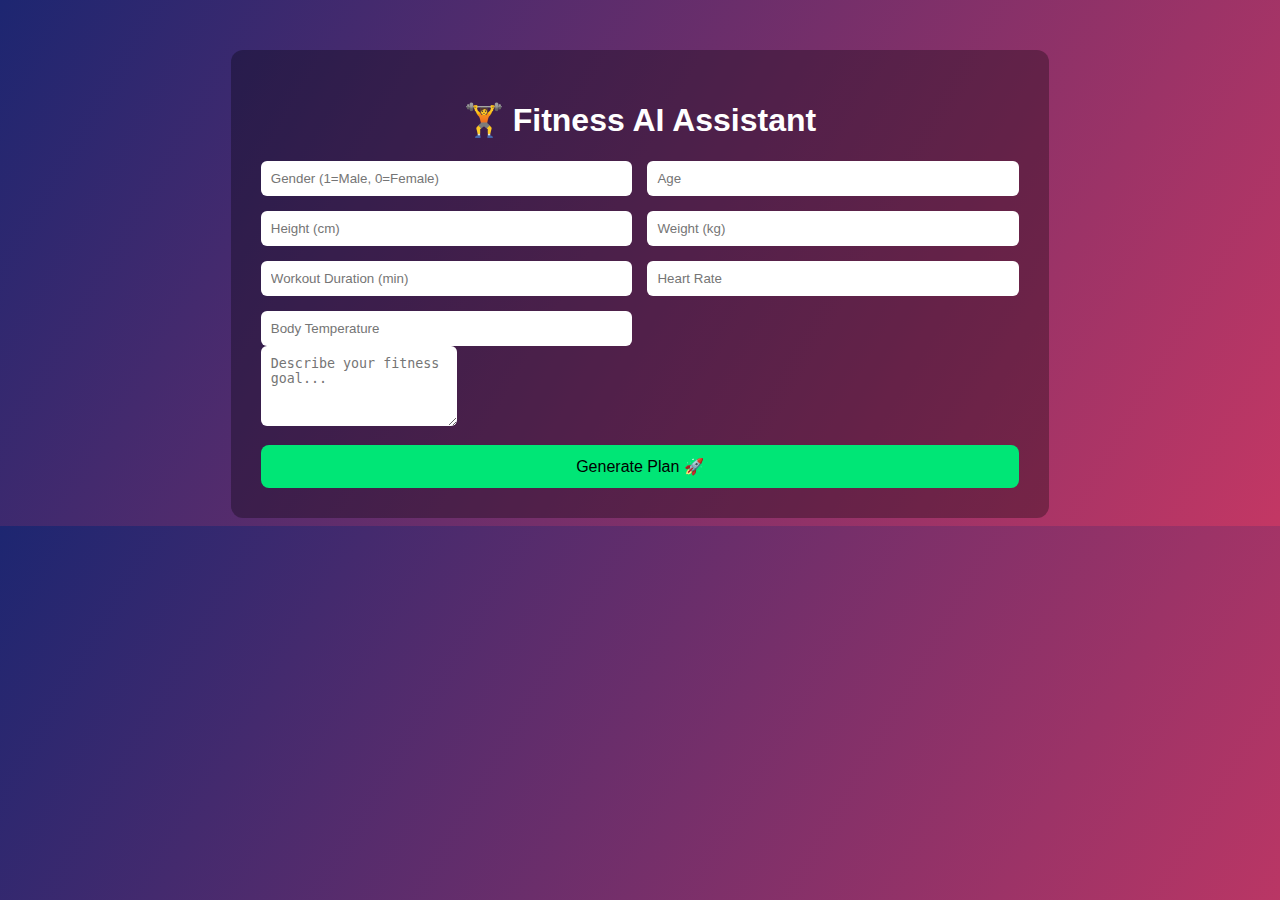
<file: templates/index.html>
<!DOCTYPE html>
<html>
<head>
    <title>Fitness AI Agent</title>
    <link rel="stylesheet" href="/static/style.css">
</head>
<body>
<div class="container">
    <h1>🏋️ Fitness AI Assistant</h1>

    <form action="/predict" method="post">
        <div class="grid">
            <input name="gender" placeholder="Gender (1=Male, 0=Female)" required>
            <input name="age" placeholder="Age" required>
            <input name="height" placeholder="Height (cm)" required>
            <input name="weight" placeholder="Weight (kg)" required>
            <input name="duration" placeholder="Workout Duration (min)" required>
            <input name="heart_rate" placeholder="Heart Rate" required>
            <input name="body_temp" placeholder="Body Temperature" required>
        </div>

        <textarea name="goal" placeholder="Describe your fitness goal..." rows="4" required></textarea>

        <button type="submit">Generate Plan 🚀</button>
    </form>
</div>
</body>
</html>
</file>
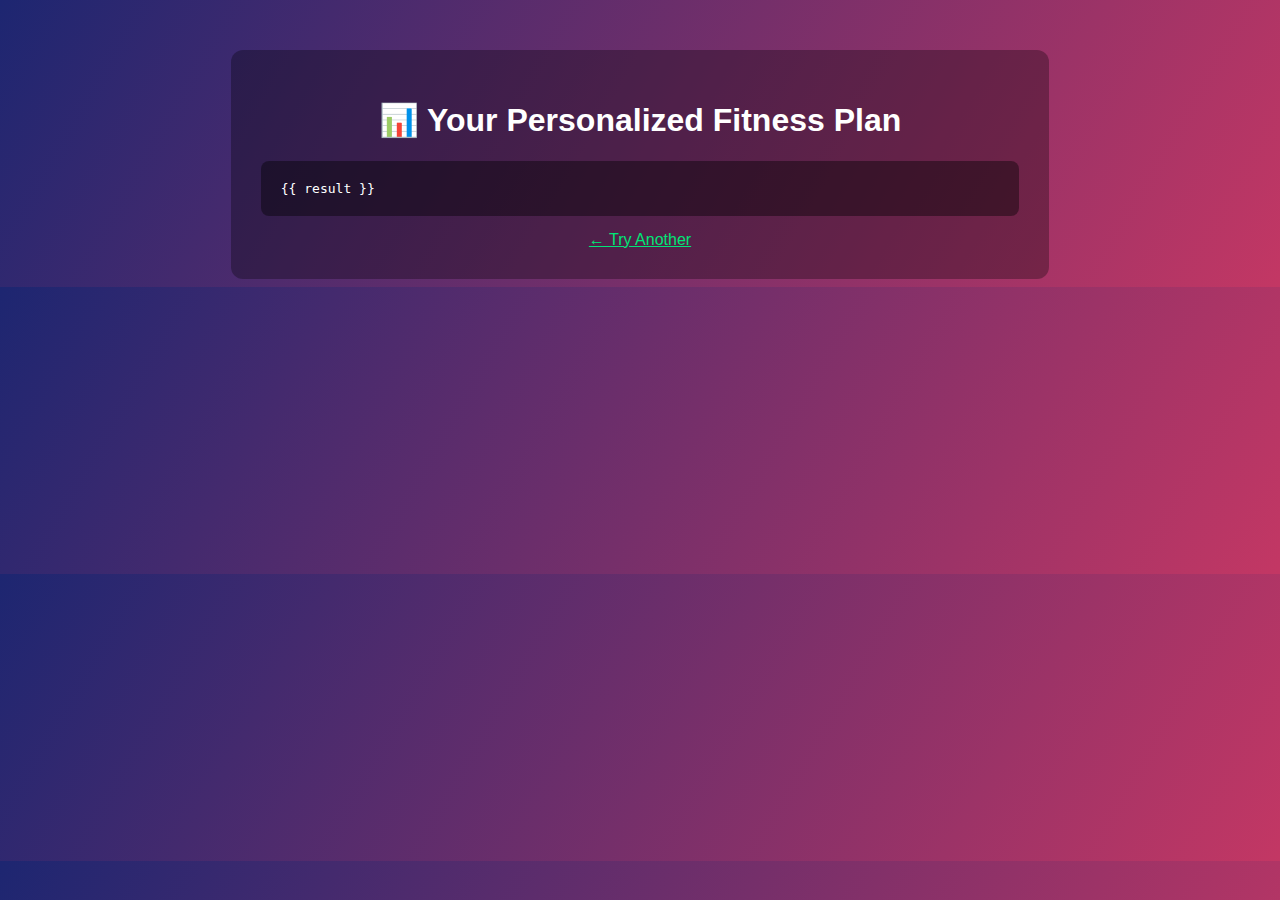
<file: templates/result.html>
<!DOCTYPE html>
<html>
<head>
    <title>Fitness Result</title>
    <link rel="stylesheet" href="/static/style.css">
</head>
<body>
<div class="container">
    <h1>📊 Your Personalized Fitness Plan</h1>

    <pre class="output">{{ result }}</pre>

    <a href="/" class="back">← Try Another</a>
</div>
</body>
</html>
</file>
<file: static/style.css>
body {
    font-family: Arial, sans-serif;
    background: linear-gradient(120deg, #1d2671, #c33764);
    color: white;
}

.container {
    width: 60%;
    margin: auto;
    margin-top: 50px;
    background: rgba(0,0,0,0.3);
    padding: 30px;
    border-radius: 12px;
}

h1 {
    text-align: center;
}

.grid {
    display: grid;
    grid-template-columns: repeat(2, 1fr);
    gap: 15px;
}

input, textarea {
    padding: 10px;
    border-radius: 6px;
    border: none;
}

button {
    width: 100%;
    padding: 12px;
    margin-top: 15px;
    font-size: 16px;
    background: #00e676;
    border: none;
    border-radius: 8px;
    cursor: pointer;
}

.output {
    white-space: pre-wrap;
    background: rgba(0,0,0,0.4);
    padding: 20px;
    border-radius: 8px;
}

.back {
    display: block;
    text-align: center;
    margin-top: 15px;
    color: #00e676;
}
</file>
